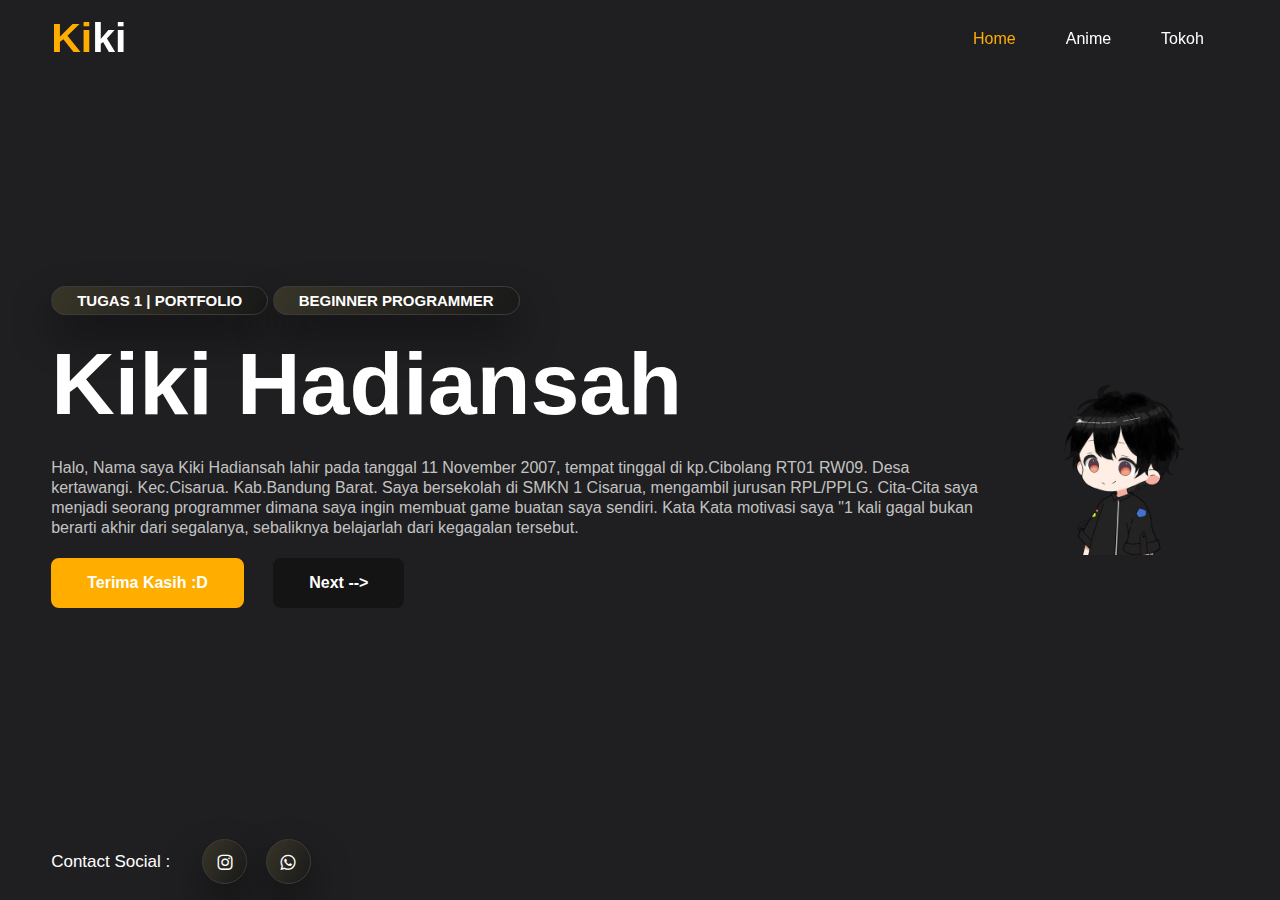
<file: index.html>
<!DOCTYPE html>
<html lang="en">
<head>
    <meta charset="UTF-8">
    <meta name="viewport" content="width=device-width, initial-scale=1.0">
    <title>Portfolio</title>
    <link rel="stylesheet" href="style.css">

    <!---icon link--->
    <link rel="stylesheet"href="https://unpkg.com/boxicons@latest/css/boxicons.min.css">

    <!---googlefont link--->
    <link rel="preconnect" href="https://fonts.googleapis.com">
    <link rel="preconnect" href="https://fonts.gstatic.com" crossorigin>
    <link rel="https://fonts.googleapis.com/css2?family=Rubik:wght@300;400;500;600;700;800;900&display=swap" rel="stylesheet">

</head>
<body>

    <!--Header section-->
    <header>
        <a href="#" class="logo"><span>Ki</span>ki</a>

        <ul class="navbar">
            <li><a href="#Home" class="active">Home</a></li>
            <li><a href="index2.html">Anime</a></li>
            <li><a href="index3.html">Tokoh</a></li>
        </ul>
    </header>

    <!--Home section-->
    <section class="home">
        <div class="home-text">
            <span>Tugas 1 | Portfolio</span>
            <span>Beginner Programmer</span>
            <h1>Kiki Hadiansah</h1>
            <p>Halo, Nama saya Kiki Hadiansah lahir pada tanggal 11 November 2007, tempat tinggal di kp.Cibolang RT01 RW09.
                Desa kertawangi. Kec.Cisarua. Kab.Bandung Barat. Saya bersekolah di SMKN 1 Cisarua, mengambil jurusan RPL/PPLG.  
                Cita-Cita saya menjadi seorang programmer dimana saya ingin membuat game buatan saya sendiri. Kata Kata
                motivasi saya "1 kali gagal bukan berarti akhir dari segalanya, sebaliknya belajarlah dari kegagalan tersebut.</p>
            <div class="main-btn">
                <a href="#" class="btn">Terima Kasih :D</a>
                <a href="index2.html" class="btn dua">Next --></a>
            </div>
        </div>
        <div class="share">
            <p>Contact Social :</p>

            <div class="social">
                <a href="https://www.instagram.com/itz.kiki11.07/"><i class='bx bxl-instagram'></i></a>
                <a href="whatsapp://send?text=Halo&phone=+6285895436329"><i class='bx bxl-whatsapp' ></i></a>
            </div>
        </div>

        <div class="home-img">
            <img src="img/kiki.png">

        </div>

        <audio autoplay loop>
            <source src="img/tell u.mp3" type="audio/flac">
          </audio>
</body>
</html>
</file>
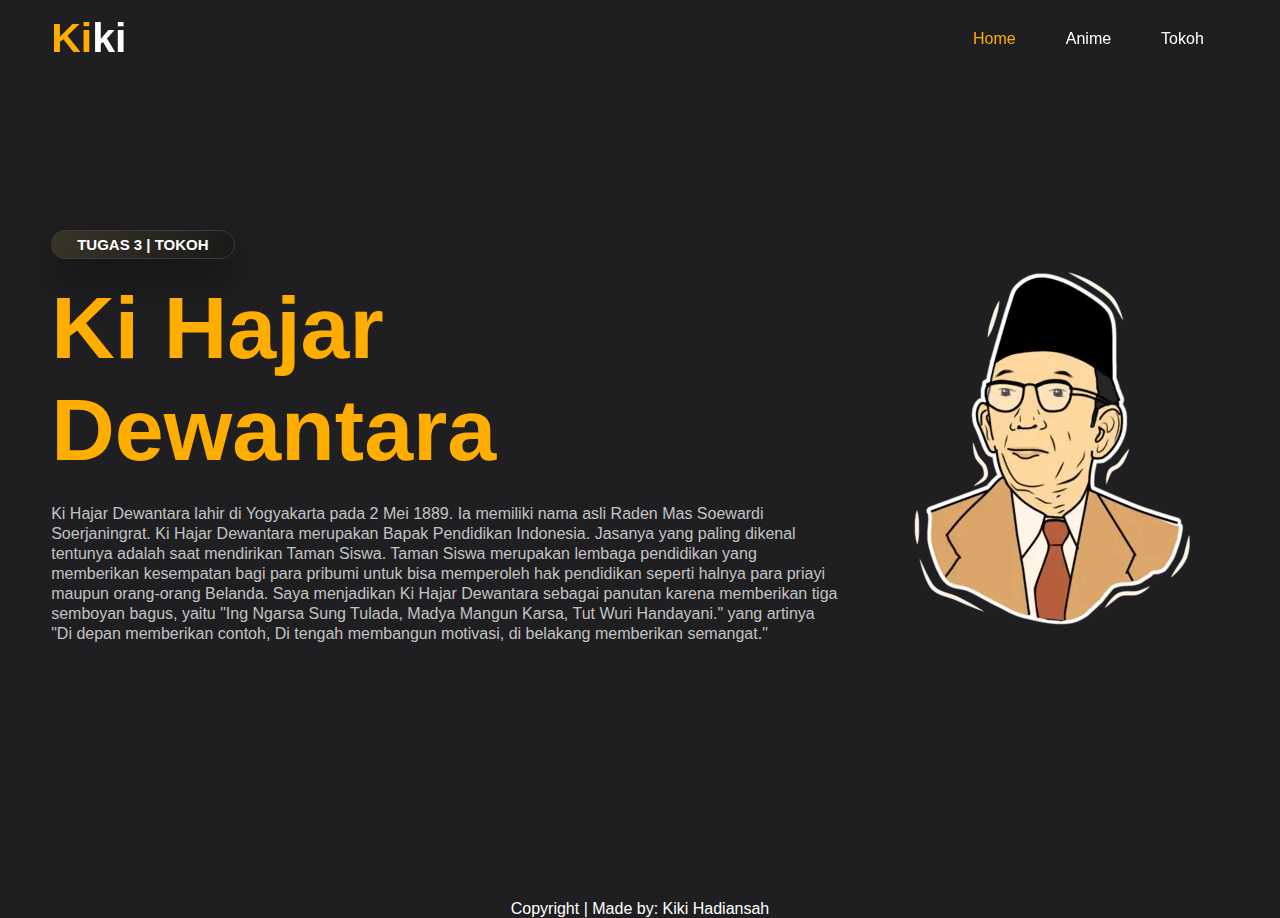
<file: index3.html>
<!DOCTYPE html>
<html lang="en">
<head>
    <meta charset="UTF-8">
    <meta name="viewport" content="width=device-width, initial-scale=1.0">
    <title>Tokoh</title>
    <link rel="stylesheet" href="style.css">

    <!---icon link--->
    <link rel="stylesheet"href="https://unpkg.com/boxicons@latest/css/boxicons.min.css">

    <!---googlefont link--->
    <link rel="preconnect" href="https://fonts.googleapis.com">
    <link rel="preconnect" href="https://fonts.gstatic.com" crossorigin>
    <link rel="https://fonts.googleapis.com/css2?family=Rubik:wght@300;400;500;600;700;800;900&display=swap" rel="stylesheet">

    <style>
        body{
            background: #1f1f21;
            color: #fff;
            overflow-x: hidden;
        }
        p{
            color: #fff;
        }
    </style>
</head>
<body>

    <!--Header section-->
    <header>
        <a href="#" class="logo"><span>Ki</span>ki</a>
        <nav>
            <ul class="navbar">
                <li><a href="index.html" class="active">Home</a></li>
                <li><a href="index2.html">Anime</a></li>
                <li><a href="index3.html">Tokoh</a></li>
            </ul>
        </nav>
    </header>

    <!--Home section-->
    <section class="home">
        <div class="home-text">
            <span>Tugas 3 | Tokoh</span>
            <article>
            <h1 style="color: #ffae00;">Ki Hajar Dewantara</h1>
            <p>Ki Hajar Dewantara lahir di Yogyakarta pada 2 Mei 1889.
                Ia memiliki nama asli Raden Mas Soewardi Soerjaningrat. Ki Hajar Dewantara merupakan Bapak Pendidikan Indonesia. Jasanya yang paling dikenal tentunya adalah saat mendirikan Taman Siswa. 
                Taman Siswa merupakan lembaga pendidikan yang memberikan kesempatan bagi para pribumi untuk bisa memperoleh hak pendidikan seperti halnya para priayi maupun orang-orang Belanda.
                Saya menjadikan Ki Hajar Dewantara sebagai panutan karena memberikan tiga semboyan bagus, yaitu "Ing Ngarsa Sung Tulada, Madya Mangun Karsa, Tut Wuri Handayani." yang artinya
                "Di depan memberikan contoh, Di tengah membangun motivasi, di belakang memberikan semangat."</p>
            </article>
            </div>

        <div id="home-img">
            <img src="img/ki hajar dewantara.png">
        </div>
    </section>

    <footer>
        <p align="center">Copyright | Made by: Kiki Hadiansah</p>
    </footer>
</body>
</html>
</file>
<file: style.css>
*{
    padding: 0;
    margin: 0;
    box-sizing: border-box;
    font-family: 'Rubik', sans-serif;
    list-style: none;
    text-decoration: none;
}

:root{
    --bg-color: #1f1f21;
    --text-color: #fff;
    --main-color: #ffae00;

    --big-font: 7rem;
    --p-font: 1.1rem;
}

body{
    background: var(--bg-color);
    color: var(--text-color);
    overflow-x: hidden;
}
header{
    position: fixed;
    top: 0;
    right: 0;
    width: 100%;
    z-index: 1000;
    display: flex;
    align-items: center;
    justify-content: space-between;
    padding: 32px 15%;
    background: transparent;
    transition: all ease .45s;
}
.logo{
    color: var(--text-color);
    font-size: 41px;
    font-weight: 600;
}
.logo span{
    color: var(--main-color);
}
.navbar{
    display: flex;
}
.navbar a{
    font-size: var(--p-font);
    font-weight: 500;
    color: var(--text-color);
    margin: 0 25px;
    transition: all ease .50s;
}
.navbar a:hover{
    color: var(--main-color);
}
.navbar a.active{
    color: var(--main-color);
}

section{
    padding: 0 15%;
}
.home{
    position: relative;
    width: 100%;
    height: 100vh;
    display: flex;
    align-items: center;
    justify-content: space-between;
    gap: 30px;
}
.home-img{
    width: 730px;
    height: 730px;
}
.home-img img{
    width: 100%;
    height: 100%;
    object-fit: contain;
}
.home-text span{
    padding: 5px 25px;
    background: linear-gradient(120.08deg, #383528 0%, #191919 100%);
    box-shadow: 0px 20px 40px #00000070;
    border: 1px solid #3b3b3b;
    border-radius: 100px;
    color: var(--text-color);
    font-weight: 700;
    font-size: 15px;
    text-transform: uppercase;
}
.home-text h1{
    font-size: var(--big-font);
    margin: 23px 0;
}
.home-text p{
    font-size: var(--p-font);
    font-weight: 400;
    color: #c3c3c3;
    line-height: 20px;
    margin-bottom: 20px;
}
.btn{
    display: inline-block;
    padding: 14px 34px;
    background: var(--main-color);
    color: var(--text-color);
    border: 2px solid var(--main-color);
    font-size: 16px;
    font-weight: 600;
    border-radius: 8px;
    transition: all 0.6s ease-in-out;
}
.btn:hover{
    transform: translateY(-5px);
    background: transparent;
    color: var(--main-color);
}
.dua{
    background: #141414;
    border: 2px solid #141414;
    color: var(--text-color);
    margin-left: 25px;
}
.dua:hover{
    color: #141414;
    background: var(--text-color);
    border: 2px solid var(--text-color);
}
.share{
    position: absolute;
    bottom: 1rem;
    left: 15%;
    display: flex;
    align-items: center;
}
.share p{
    font-size: 17px;
    color: var(--text-color);
    margin-right: 25px;
}
.social i{
    display: inline-flex;
    align-items: center;
    justify-content: center;
    height: 45px;
    width: 45px;
    background: linear-gradient(120.08deg, #383528 0%, #191919 100%);
    box-shadow: 0px 20px 40px #00000070;
    border: 1px solid #3b3b3b;
    border-radius: 50%;
    color: var(--text-color);
    font-size: 20px;
    margin: 0 7px;
    transition: all 0.6s ease-in-out;
}
.social i:hover{
    transform: translateY();
}


@media (max-width: 1370px){
    header{
        padding: 15px 4%;
        transition: .2s;
    }
    section{
        padding: 0 4%;
        transition: .2;
    }
    .share{
        left: 4%;
        transition: .2s;
    }
    :root{
        --big-font: 5.5rem;
        --p-font: 1rem;
        transition: .2s;
    }
}

@media (max-width: 1020px){
    .navbar a{
        margin: 0 15px;
    }
    :root{
        --big-font: 5rem;
        --p-font: 1rem;
        transition: .2s;
    }
}

@media (max-width: 950px){
    .share{
        display: none;
    }
    section{
        padding: 70px 4%;
    }
    header{
        padding: 11px 4%;
        background: #2d2d2d;
    }
    .home{
        height: auto;
        display: flex;
        flex-wrap: wrap;
    }
    .home-text{
        order: 2;
    }
    .home-img{
        margin: auto;
        height: auto;
        width: auto;
    }
    .home-img img{
        max-width: 450px;
        width: 100%;
        height: auto;
    }
}

@media (max-width: 850px){
    .navbar{
        position: absolute;
        width: 100%;
        height: 100vh;
        padding: 40px 50px;
        top: 0;
        right: 0;
        bottom: 0;
        left: 100%;
        display: flex;
        flex-direction: column;
        background: #2d2d2d;
        transition: all 0.4s ease-in-out;
    }
    .navbar a{
        display: block;
        color: #c3c3c3;
        padding: 0px;
        margin: 0px 0px 40px 0px;
        font-size: 2rem;
        font-weight: 400;
    }
    .navbar.open{
        left: 0;
    }
}

@media (max-width: 500px){
    :root{
        --big-font: 4rem;
        --p-font: 15px;
        transition: .2s;
    }
    .btn{
        padding: 9px 28px;
    }
}


.home-img img{
    animation: imgg 2s ease-in-out infinite;
    animation-delay: 2s;
}

@keyframes imgg {
    0%{
        transform: translateY(0);
    }
    50%{
        transform: translateY(-22px);
    }
    100%{
        transform: translateY(0);
    }
}
</file>
